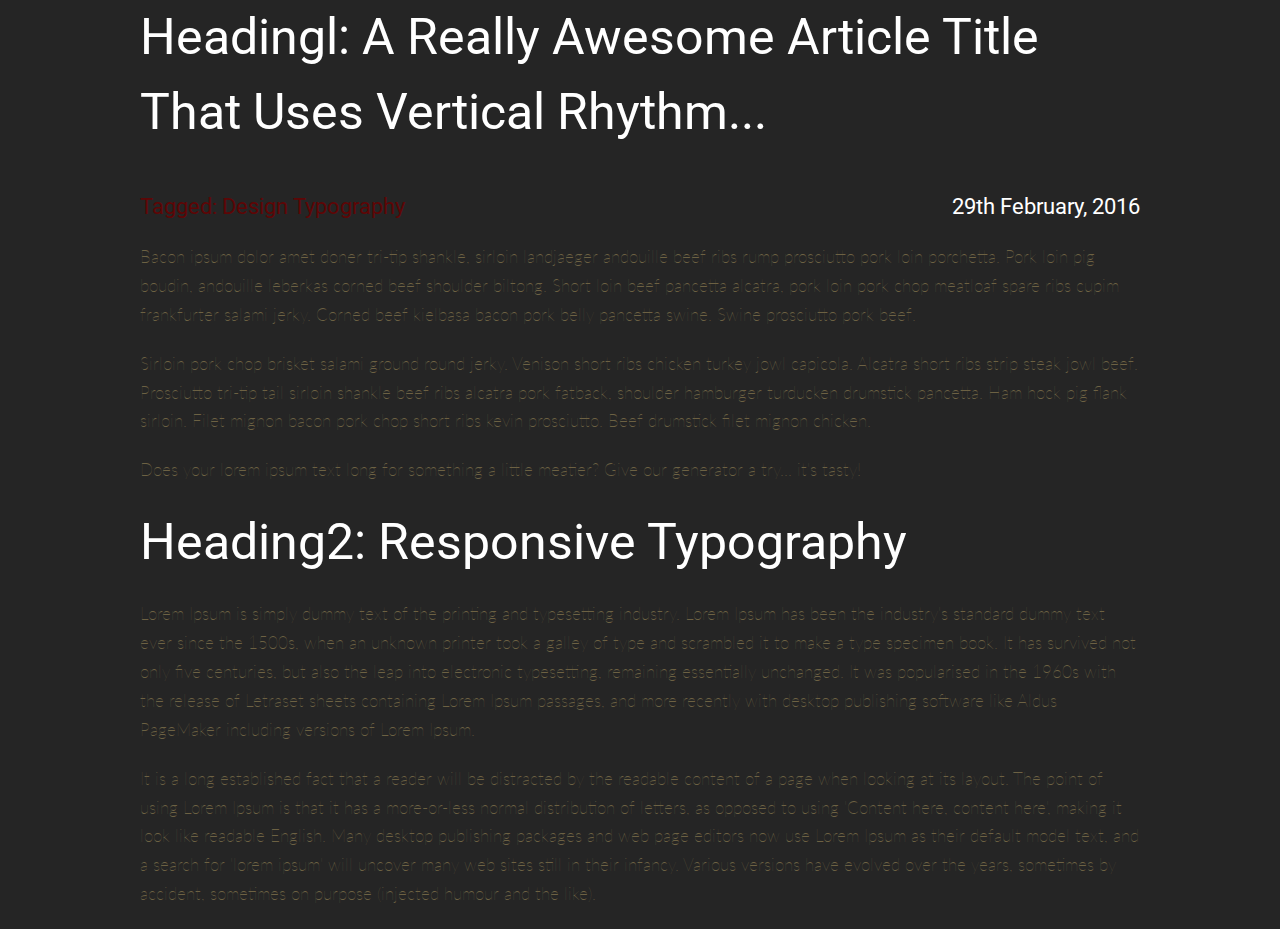
<file: block-BHaabs/index.html>
<!DOCTYPE html>
<html lang="en">
<head>   
    <meta charset="UTF-8">
    <meta http-equiv="X-UA-Compatible" content="IE=edge">
    <meta name="viewport" content="width=device-width, initial-scale=1.0">
    <title>Document</title>
    <link rel="stylesheet" href="style.css">
    <link rel="preconnect" href="https://fonts.googleapis.com">
    <link href="https://fonts.googleapis.com/css2?family=Lato&family=Roboto:wght@700&display=swap" rel="stylesheet">
</head>
<body>
    <header class="container">
      <h1 class="header">  headingl: a really awesome article title that uses vertical rhythm...</h1>
    </header>
    <main class="container">
       <div class="flex text">
           <h2 class="colorful-text">Tagged: Design Typography</h2>
           <p class="para">29th February, 2016</p>
       </div>
       <section>
           <article>
           <p class="article-text">
            Bacon ipsum dolor amet doner tri-tip shankle, sirloin landjaeger andouille beef ribs rump prosciutto pork loin porchetta. Pork loin pig boudin, andouille leberkas corned beef shoulder biltong. Short loin beef pancetta alcatra, pork loin pork chop meatloaf spare ribs cupim frankfurter salami jerky. Corned beef kielbasa bacon pork belly pancetta swine. Swine prosciutto pork beef.
           </p class="article-text">
           <p class="article-text">Sirloin pork chop brisket salami ground round jerky. Venison short ribs chicken turkey jowl capicola. Alcatra short ribs strip steak jowl beef. Prosciutto tri-tip tail sirloin shankle beef ribs alcatra pork fatback, shoulder hamburger turducken drumstick pancetta. Ham hock pig flank sirloin. Filet mignon bacon pork chop short ribs kevin prosciutto. Beef drumstick filet mignon chicken.</p>
           <p class="article-text">Does your lorem ipsum text long for something a little meatier? Give our generator a try... it's tasty!</p>
           </article>
       </section>
       <section>
           <article>
              <h2 class="header">Heading2: Responsive Typography</h2>
              <p class="article-text">Lorem Ipsum is simply dummy text of the printing and typesetting industry. Lorem Ipsum has been the industry's standard dummy text ever since the 1500s, when an unknown printer took a galley of type and scrambled it to make a type specimen book. It has survived not only five centuries, but also the leap into electronic typesetting, remaining essentially unchanged. It was popularised in the 1960s with the release of Letraset sheets containing Lorem Ipsum passages, and more recently with desktop publishing software like Aldus PageMaker including versions of Lorem Ipsum.</p>
              <p class="article-text">It is a long established fact that a reader will be distracted by the readable content of a page when looking at its layout. The point of using Lorem Ipsum is that it has a more-or-less normal distribution of letters, as opposed to using 'Content here, content here', making it look like readable English. Many desktop publishing packages and web page editors now use Lorem Ipsum as their default model text, and a search for 'lorem ipsum' will uncover many web sites still in their infancy. Various versions have evolved over the years, sometimes by accident, sometimes on purpose (injected humour and the like).</p>
           </article>
       </section>
    </main>
    
</body>
</html>
</file>
<file: block-BHaabs/style.css>
/* http://meyerweb.com/eric/tools/css/reset/ 
   v2.0 | 20110126
   License: none (public domain)
*/

html, body, div, span, applet, object, iframe,
h1, h2, h3, h4, h5, h6, p, blockquote, pre,
a, abbr, acronym, address, big, cite, code,
del, dfn, em, img, ins, kbd, q, s, samp,
small, strike, strong, sub, sup, tt, var,
b, u, i, center,
dl, dt, dd, ol, ul, li,
fieldset, form, label, legend,
table, caption, tbody, tfoot, thead, tr, th, td,
article, aside, canvas, details, embed, 
figure, figcaption, footer, header, hgroup, 
menu, nav, output, ruby, section, summary,
time, mark, audio, video {
	margin: 0;
	padding: 0;
	border: 0;
	font-size: 100%;
	font: inherit;
	vertical-align: baseline;
}
/* HTML5 display-role reset for older browsers */
article, aside, details, figcaption, figure, 
footer, header, hgroup, menu, nav, section {
	display: block;
}
body {
	line-height: 1;
}
ol, ul {
	list-style: none;
}
blockquote, q {
	quotes: none;
}
blockquote:before, blockquote:after,
q:before, q:after {
	content: '';
	content: none;
}
table {
	border-collapse: collapse;
	border-spacing: 0;
}

/*Custom Style*/

*, 
*::before,
*::after {box-sizing: border-box;
}
.container {
	max-width: 1000px;
	margin: 0 auto;
}
body {
	font-size: 16px;
	line-height: 1.5;
	background-color: rgb(37, 37, 37);
}
.flex {
	display: flex;
	justify-content: space-between;
	align-items: center;
	padding: 20px 0;
}

.header {
	font-size: 50px;
	text-transform: capitalize;
	color: white;
	padding-bottom: 20px;
	font-family: 'Roboto', sans-serif;
}
.colorful-text {
	font-size: 22px;
	color: rgb(93, 6, 6);
	font-family: 'Roboto', sans-serif;
}
.para {
	font-size: 22px;
	color: white;
	font-family: 'Roboto', sans-serif;
}
.article-text {
	font-size: 17px;
	color: rgb(108, 97, 67);
	padding-bottom: 20px;
	font-weight: lighter;
	font-family: 'Lato', sans-serif;
	line-height: 1.7;
}
</file>
